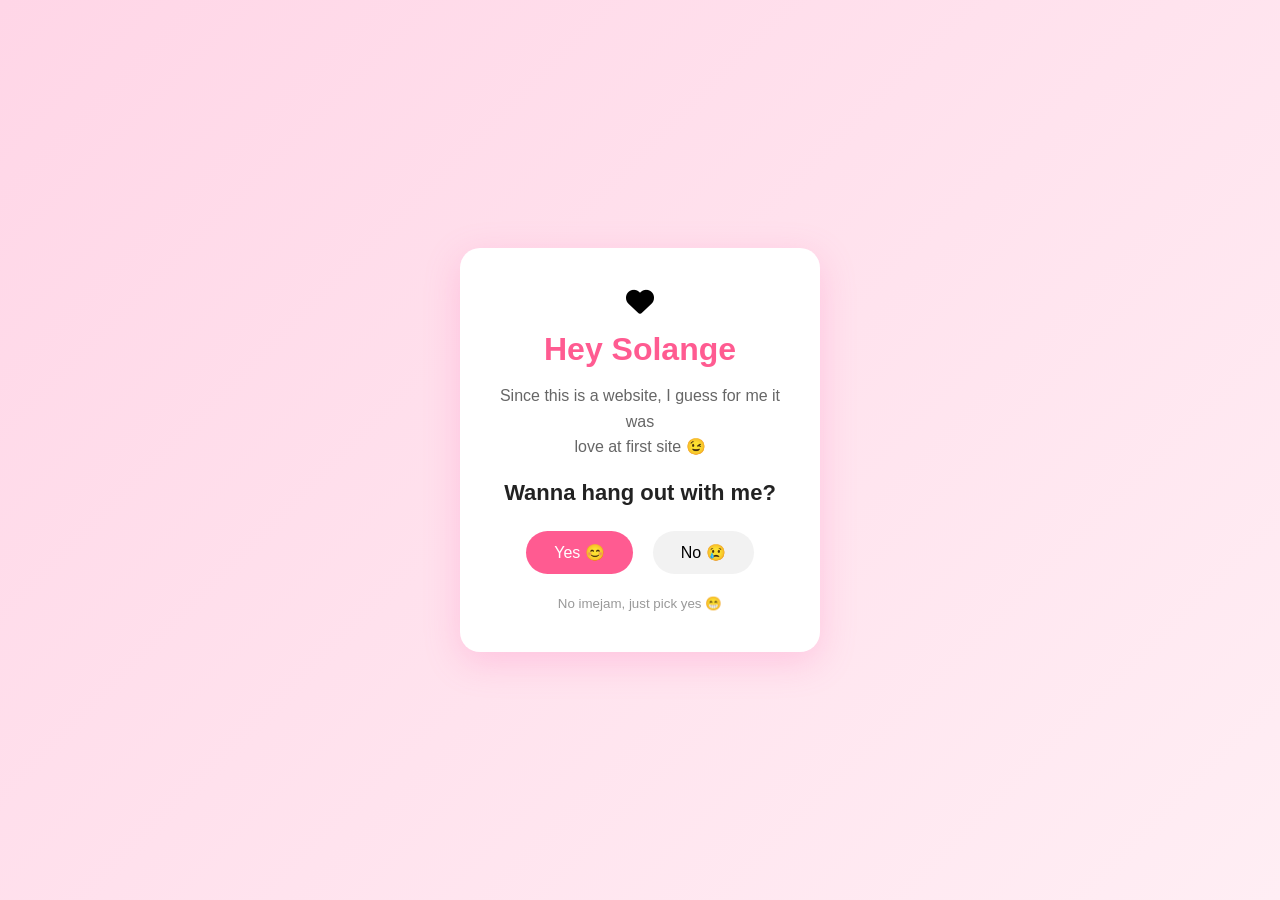
<file: index.html>
<!DOCTYPE html>
<html lang="en">
<head>
    <meta charset="UTF-8">
    <meta name="viewport" content="width=device-width, initial-scale=1.0">
    <title>Hey Solange ❤️</title>
    <link rel="stylesheet" href="style.css">
    <link rel="stylesheet"
    href="https://cdnjs.cloudflare.com/ajax/libs/font-awesome/6.5.2/css/all.min.css">
</head>
<body>

<div class="container">
    <div class="card">

        <i class="fa-solid fa-heart heart"></i>

        <h1>Hey Solange</h1>

        <p>
            Since this is a website, I guess for me it was
            <br>
            love at first site 😉
        </p>

        <h2>Wanna hang out with me?</h2>

        <div class="buttons">
            <button class="yes">Yes 😊</button>
            <button class="no">No 😢</button>
        </div>

        <small>No imejam, just pick yes 😁</small>

    </div>
</div>

<script>
const noBtn = document.querySelector(".no");
const yesBtn =document.querySelector(".yes")
noBtn.addEventListener("mouseover", () => {
    const x = Math.random() * (window.innerWidth - 100);
    const y = Math.random() * (window.innerHeight - 50);

    noBtn.style.position = "absolute";
    noBtn.style.left = `${x}px`;
    noBtn.style.top = `${y}px`;
});
yesBtn.addEventListener("click", () => {
    window.location.href = "yes.html";
});

</script>

</body>
</html>
</file>
<file: style.css>
*{
    margin:0;
    padding:0;
    box-sizing:border-box;
    font-family:Arial, Helvetica, sans-serif;
}

body{
    height:100vh;
    display:flex;
    justify-content:center;
    align-items:center;
    background:linear-gradient(135deg,#ffd6e7,#ffeef4);
    overflow:hidden;
}

.container{
    display:flex;
    justify-content:center;
    align-items:center;
}

.card{
    width:360px;
    background:white;
    border-radius:20px;
    padding:40px 30px;
    text-align:center;
    box-shadow:0 10px 35px rgba(255,105,180,.25);
}

.heart{
    color:black;
    font-size:28px;
    margin-bottom:15px;
}

h1{
    color:#ff5b91;
    margin-bottom:15px;
}

p{
    color:#666;
    line-height:1.6;
    margin-bottom:20px;
}

h2{
    margin-bottom:25px;
    color:#222;
    font-size:22px;
}

.buttons{
    display:flex;
    justify-content:center;
    gap:20px;
    margin-bottom:20px;
}

button{
    border:none;
    padding:12px 28px;
    border-radius:30px;
    cursor:pointer;
    font-size:16px;
    transition:.3s;
}

.yes{
    background:#ff5b91;
    color:white;
}

.yes:hover{
    transform:scale(1.08);
}

.no{
    background:#f2f2f2;
}

small{
    color:#999;
}
</file>
